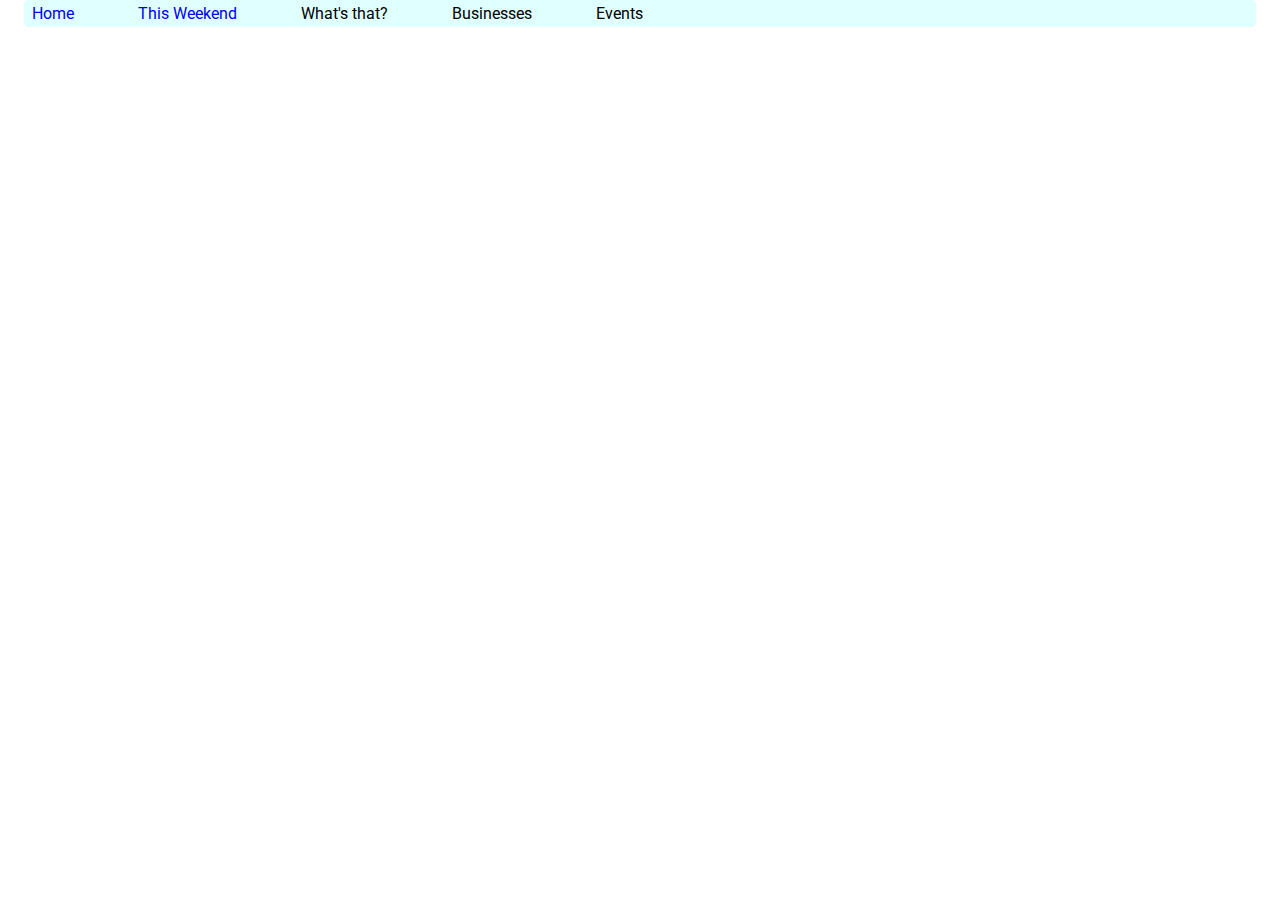
<file: index.html>
<!DOCTYPE html>
<html lang="en">
<head>
    <meta charset="UTF-8">
    <meta name="viewport" content="width=device-width, initial-scale=1.0">
    <title>Document</title>
    <link rel="stylesheet" href="styles.css/main.css">
</head>
<body>
    <header>
        <nav class="menu">
            <ul class="menu-list">
                <li class="menu-item"><a href="index.html">Home</a></li>
                <li class="menu-item"><a href="thisweekend.html">This Weekend</a></li>
                <li class="menu-item">What's that?</li>
                <li class="menu-item">Businesses</li>
                <li class="menu-item">Events</li>
            </ul>
        </nav>
    </header>

    
    
    <script src="main.js"></script>
</body>
</html>
</file>
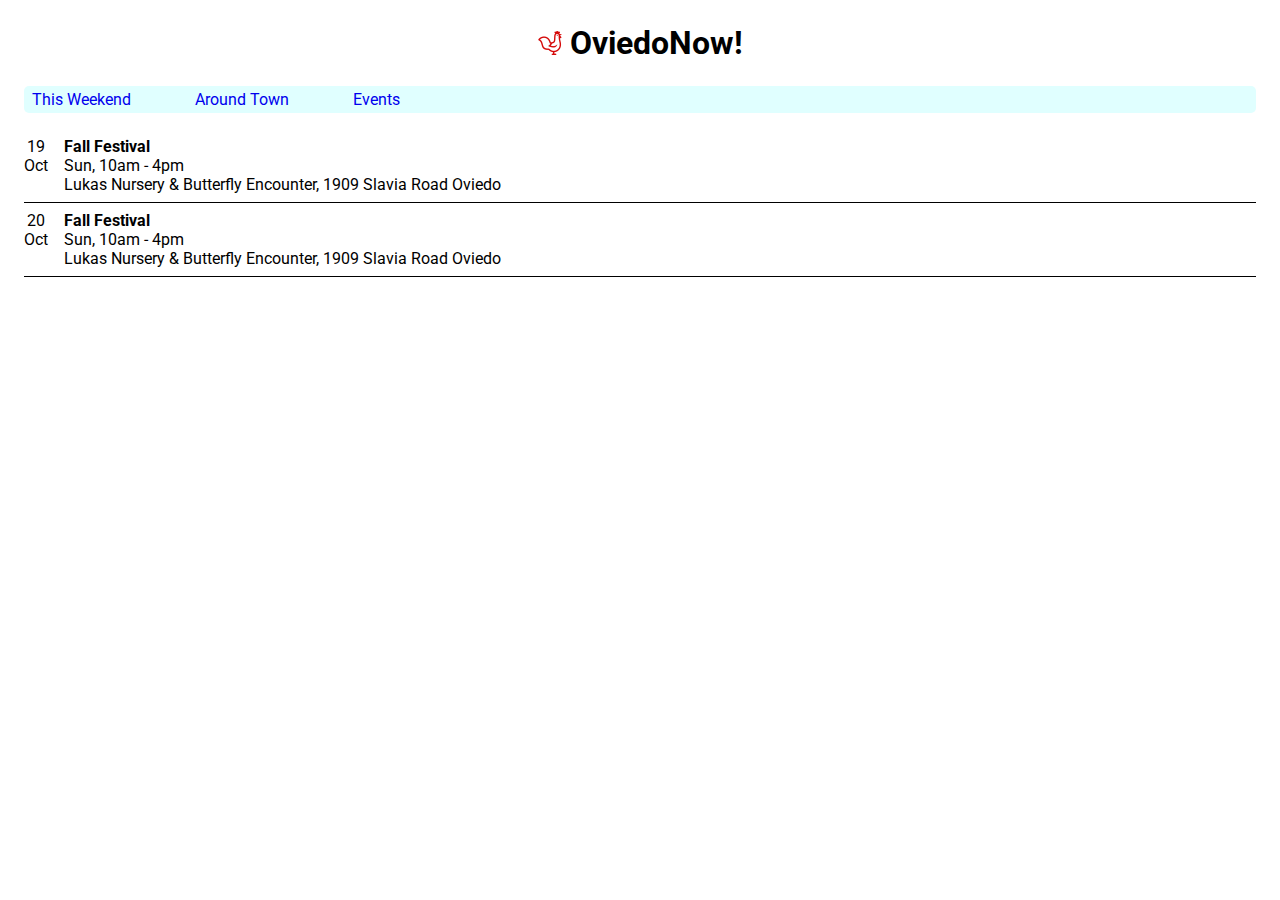
<file: events.html>
<!DOCTYPE html>
<html lang="en">
<head>
    <meta charset="UTF-8">
    <meta name="viewport" content="width=device-width, initial-scale=1.0">
    <title>Document</title>
    <link rel="stylesheet" href="styles.css/main.css">
</head>
<body>
    <header>
        <div class="h1">
            <img src="images/rooster.png" alt="" width="24" height="24">
            <h1>OviedoNow!</h1>
        </div>
        <nav class="menu">
            <ul class="menu-list">
                <li class="menu-item"><a href="thisweekend.html">This Weekend</a></li>
                <li class="menu-item"><a href="goingon.html">Around Town</a></li>
                <li class="menu-item"><a href="events.html">Events</a></li>
            </ul>
        </nav>
    </header>
    <section class="event">
        <div class="event-post">
            <div class="event-date">
                <div class="event-day">19</div>
                <div class="event-month">Oct</div>
            </div>
            <div class="event-heading">
                <div class="event-title">Fall Festival</div>
                <div class="event-day-time">Sun, 10am - 4pm</div>
                <p>Lukas Nursery &amp; Butterfly Encounter, 1909 Slavia Road Oviedo</p> 
            </div>
        </div> 
        <div class="event-post">
            <div class="event-date">
                <div class="event-day">20</div>
                <div class="event-month">Oct</div>
            </div>
            <div class="event-heading">
                <div class="event-title">Fall Festival</div>
                <div class="event-day-time">Sun, 10am - 4pm</div>
                <p>Lukas Nursery &amp; Butterfly Encounter, 1909 Slavia Road Oviedo</p> 
            </div>
        </div> 
        
    </section>
   
    <script src="main.js"></script>
</body>
</html>
</file>
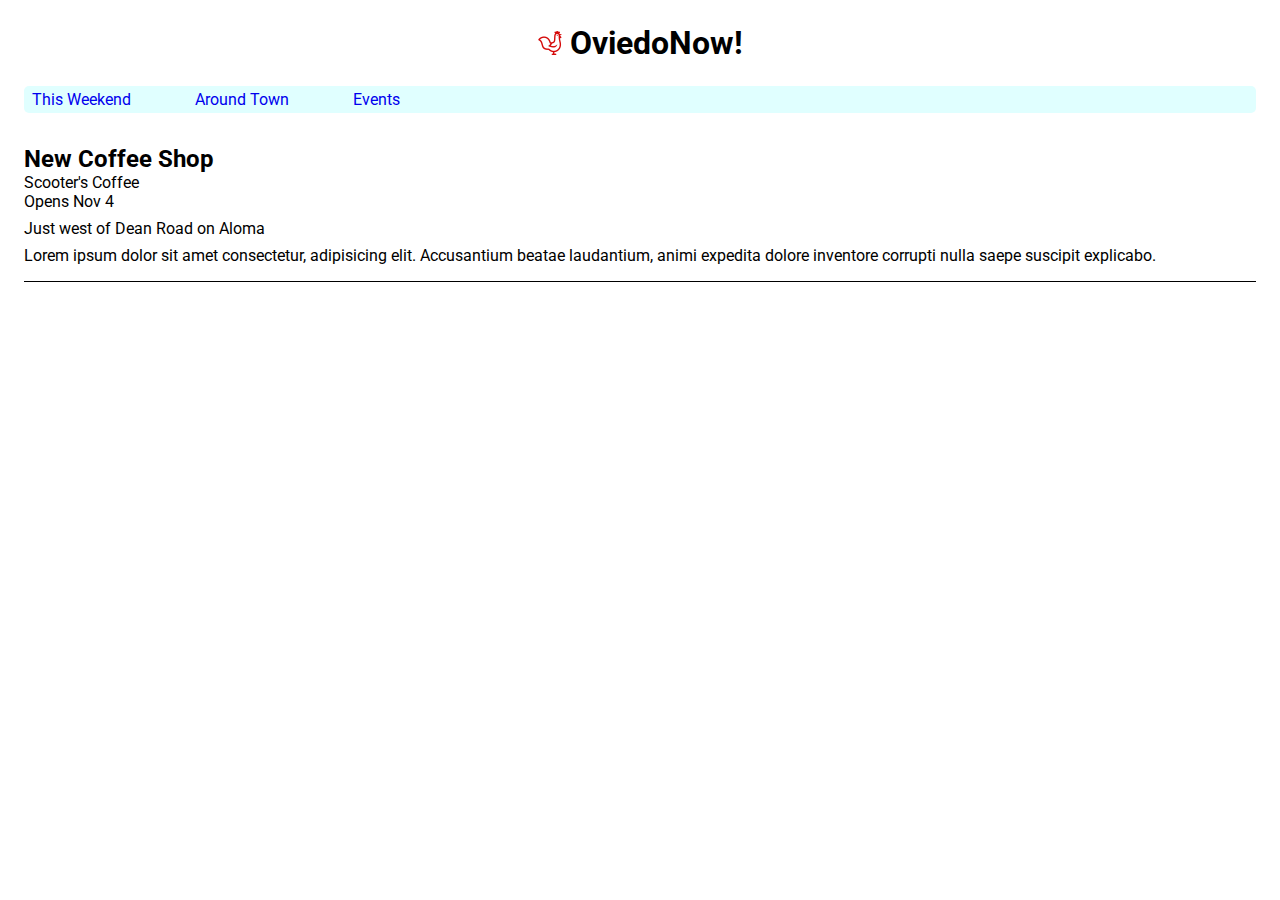
<file: goingon.html>
<!DOCTYPE html>
<html lang="en">
<head>
    <meta charset="UTF-8">
    <meta name="viewport" content="width=device-width, initial-scale=1.0">
    <title>Document</title>
    <link rel="stylesheet" href="styles.css/main.css">
</head>
<body>
    <header>
        <div class="h1">
            <img src="images/rooster.png" alt="" width="24" height="24">
            <h1>OviedoNow!</h1>
        </div>
        <nav class="menu">
            <ul class="menu-list">
                <li class="menu-item"><a href="thisweekend.html">This Weekend</a></li>
                <li class="menu-item"><a href="goingon.html">Around Town</a></li>
                <li class="menu-item"><a href="events.html">Events</a></li>
            </ul>
        </nav>
    </header>      
    <section class="around-town">
        <div class="around-town-post">
            <h2 class="around-town-title">New Coffee Shop</h2>
            <p>Scooter's Coffee</p>
            <p>Opens Nov 4</p>
            <p class="around-town-location">Just west of Dean Road on Aloma</p>
            <p class="around-town-description">Lorem ipsum dolor sit amet consectetur, adipisicing elit. Accusantium beatae laudantium, animi expedita dolore inventore corrupti nulla saepe suscipit explicabo.</p>
        </div>
    </section>
    <script src="main.js"></script>
</body>
</html>
</file>
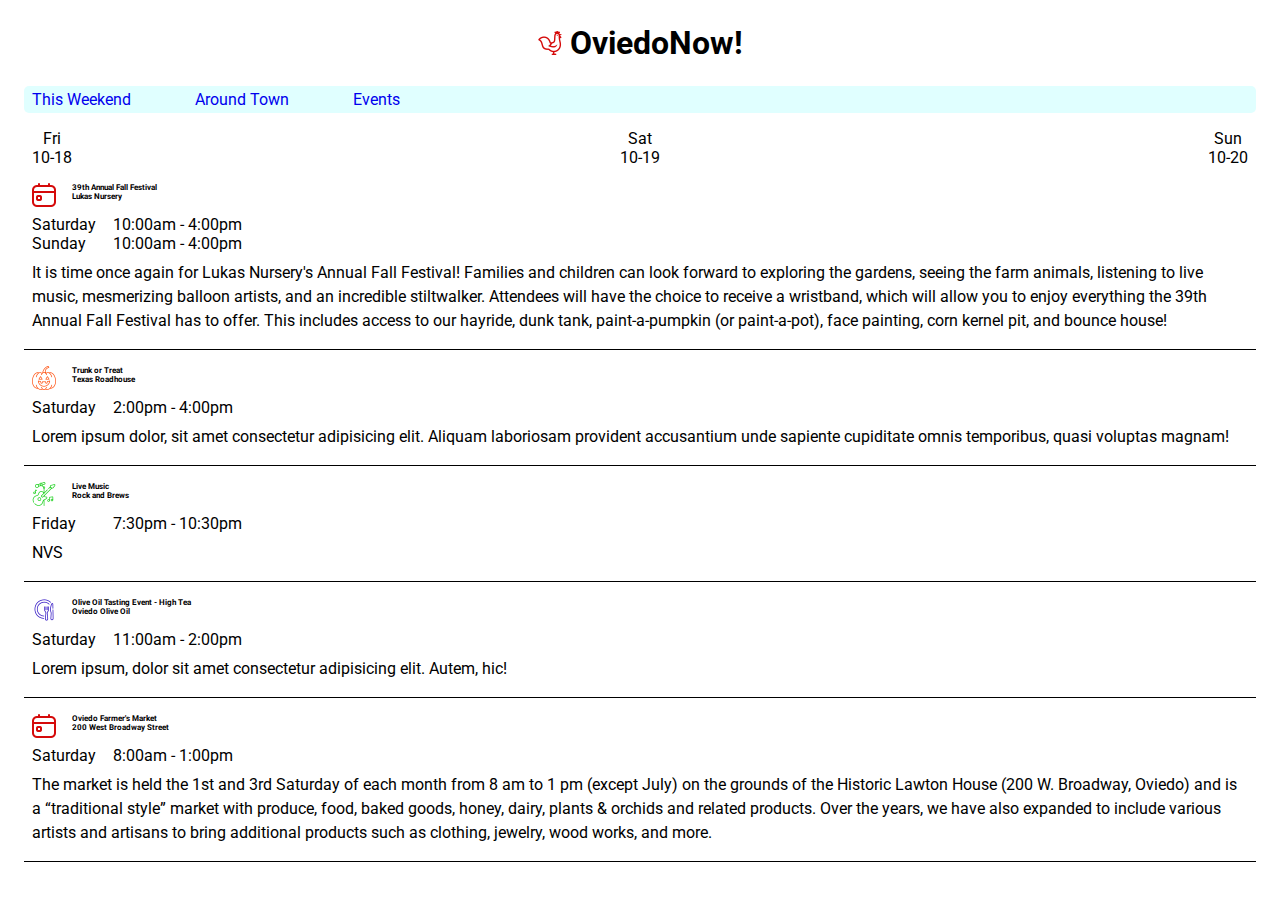
<file: thisweekend.html>
<!DOCTYPE html>
<html lang="en">
<head>
    <meta charset="UTF-8">
    <meta name="viewport" content="width=device-width, initial-scale=1.0">
    <title>Document</title>
    <link rel="stylesheet" href="styles.css/main.css">
</head>
<body>
    <header>
        <div class="h1">
            <img src="images/rooster.png" alt="" width="24" height="24">
            <h1>OviedoNow!</h1>
        </div>
        <nav class="menu">
            <ul class="menu-list">
                <li class="menu-item"><a href="thisweekend.html">This Weekend</a></li>
                <li class="menu-item"><a href="goingon.html">Around Town</a></li>
                <li class="menu-item"><a href="events.html">Events</a></li>
            </ul>
        </nav>
    </header>    
    <section class="post-container">
        <ul class="post-header-ul">
            <div class="post-header-div">
                <div class="post-header-li">
                    <li class="post-header-date">Fri</li>
                    <li class="post-header-date">10-18</li>
                </div>
                <div class="post-header-li">
                    <li class="post-header-date">Sat</li>
                    <li class="post-header-date">10-19</li>
                </div>
                <div class="post-header-li">
                    <li class="post-header-date">Sun</li>
                    <li class="post-header-date">10-20</li>
                </div>
                
            </div>
        </ul>
        <div class="post">
            <ul class="post-ul">
                <li class="post-item"><img src="images/event.png" alt=""></li>
                <li class="post-item">
                    <div class="post-item-title">
                    <h2>39th Annual Fall Festival</h2>
                    <h3>Lukas Nursery</h3>
                    </div>
                </li>
            </ul>
            <div class="post-details">
                <div class="post-date">
                    <div class="day">Saturday</div>
                    <div class="time">10:00am - 4:00pm</div>
                </div>
                <div class="post-date">
                    <div class="day">Sunday</div>
                    <div class="time">10:00am - 4:00pm</div>
                </div>
                <p>It is time once again for Lukas Nursery's Annual Fall Festival! Families and children can look forward to exploring the gardens, seeing the farm animals, listening to live music, mesmerizing balloon artists, and an incredible stiltwalker. Attendees will have the choice to receive a wristband, which will allow you to enjoy everything the 39th Annual Fall Festival has to offer. This includes access to our hayride, dunk tank, paint-a-pumpkin (or paint-a-pot), face painting, corn kernel pit, and bounce house!
                </p>
            </div>
        </div>
        <div class="post">
            <ul class="post-ul">
                <li class="post-item"><img src="images/halloween.png" alt=""></li>
                <li class="post-item">
                    <div class="post-item-title">
                    <h2>Trunk or Treat</h2>
                    <h3>Texas Roadhouse</h3>
                    </div>
                </li>
            </ul>
            <div class="post-details">
                <div class="post-date">
                    <div class="day">Saturday</div>
                    <div class="time">2:00pm - 4:00pm</div>
                </div>
                <p>Lorem ipsum dolor, sit amet consectetur adipisicing elit. Aliquam laboriosam provident accusantium unde sapiente cupiditate omnis temporibus, quasi voluptas magnam!
                </p>
            </div>
        </div>
        <!-- <div class="ad">
            <div class="post">
                <img src="images/wdoo.jpg" alt="" width="300" height="300">
            </div>
        </div> -->
        <div class="post">
            <ul class="post-ul">
                <li class="post-item"><img src="images/live-music.png" alt=""></li>
                <li class="post-item">
                    <div class="post-item-title">
                    <h2>Live Music</h2>
                    <h3>Rock and Brews</h3>
                    </div>
                </li>
            </ul>
            <div class="post-details">
                <div class="post-date">
                    <div class="day">Friday</div>
                    <div class="time">7:30pm - 10:30pm</div>
                </div>
                <p>NVS
                </p>
            </div>
        </div>
        <div class="post">
            <ul class="post-ul">
                <li class="post-item"><img src="images/cutlery.png" alt=""></li>
                <li class="post-item">
                    <div class="post-item-title">
                    <h2>Olive Oil Tasting Event - High Tea</h2>
                    <h3>Oviedo Olive Oil</h3>
                    </div>
                </li>
            </ul>
            <div class="post-details">
                <div class="post-date">
                    <div class="day">Saturday</div>
                    <div class="time">11:00am - 2:00pm</div>
                </div>
                <p>Lorem ipsum, dolor sit amet consectetur adipisicing elit. Autem, hic!
                </p>
            </div>
        </div>
        <div class="post">
            <ul class="post-ul">
                <li class="post-item"><img src="images/event.png" alt=""></li>
                <li class="post-item">
                    <div class="post-item-title">
                    <h2>Oviedo Farmer's Market</h2>
                    <h3>200 West Broadway Street</h3>
                    </div>
                </li>
            </ul>
            <div class="post-details">
                <div class="post-date">
                    <div class="day">Saturday</div>
                    <div class="time">8:00am - 1:00pm</div>
                </div>
                <p>The market is held the 1st and 3rd Saturday of each month from 8 am to 1 pm (except July) on the grounds of the Historic Lawton House (200 W. Broadway, Oviedo) and is a “traditional style” market with produce, food, baked goods, honey, dairy, plants &amp; orchids and related products. Over the years, we have also expanded to include various artists and artisans to bring additional products such as clothing, jewelry, wood works, and more. 
                </p>
            </div>
        </div>
        
       
        
    </section>
    <script src="main.js"></script>
</body>
</html>
</file>
<file: styles.css/main.css>
@import url('https://fonts.googleapis.com/css2?family=Roboto:ital,wght@0,100;0,300;0,400;0,500;0,700;0,900;1,100;1,300;1,400;1,500;1,700;1,900&display=swap');

@import url('https://fonts.googleapis.com/css2?family=Montserrat:ital,wght@0,100..900;1,100..900&family=Roboto:ital,wght@0,100;0,300;0,400;0,500;0,700;0,900;1,100;1,300;1,400;1,500;1,700;1,900&display=swap');

.roboto-thin {
    font-family: "Roboto", sans-serif;
    font-weight: 100;
    font-style: normal;
  }
  
  .roboto-light {
    font-family: "Roboto", sans-serif;
    font-weight: 300;
    font-style: normal;
  }
  
  .roboto-regular {
    font-family: "Roboto", sans-serif;
    font-weight: 400;
    font-style: normal;
  }
  
  .roboto-medium {
    font-family: "Roboto", sans-serif;
    font-weight: 500;
    font-style: normal;
  }
  
  .roboto-bold {
    font-family: "Roboto", sans-serif;
    font-weight: 700;
    font-style: normal;
  }
  
  .roboto-black {
    font-family: "Roboto", sans-serif;
    font-weight: 900;
    font-style: normal;
  }
  
  .roboto-thin-italic {
    font-family: "Roboto", sans-serif;
    font-weight: 100;
    font-style: italic;
  }
  
  .roboto-light-italic {
    font-family: "Roboto", sans-serif;
    font-weight: 300;
    font-style: italic;
  }
  
  .roboto-regular-italic {
    font-family: "Roboto", sans-serif;
    font-weight: 400;
    font-style: italic;
  }
  
  .roboto-medium-italic {
    font-family: "Roboto", sans-serif;
    font-weight: 500;
    font-style: italic;
  }
  
  .roboto-bold-italic {
    font-family: "Roboto", sans-serif;
    font-weight: 700;
    font-style: italic;
  }
  
  .roboto-black-italic {
    font-family: "Roboto", sans-serif;
    font-weight: 900;
    font-style: italic;
  }

  .montserrat-regular {
    font-family: "Montserrat", sans-serif;
    font-optical-sizing: auto;
    font-weight: 400;
    font-style: normal;
  }
  

* {
    margin: 0;
    padding: 0;
    box-sizing: border-box;
    text-decoration: none;
}

:root {
    font-family: "Roboto", sans-serif;
    font-weight: 400;
    font-style: normal;
}

body {
    padding: 0 1.5rem;
}

.h1 {
    padding: 1.5rem 0 1.5rem 0;
    display: flex;
    justify-content: center;
    align-items: center;
    gap: .5rem;
}

.menu {
    overflow-x: auto; /* Enables horizontal scrolling */
    scrollbar-width: none;
    background-color: lightcyan;
    border-radius: 5px;
}

.menu-list {
    display: flex;
    gap: 3rem;
    /* padding: 10px 0; */
    /* margin: 0; */
    list-style: none;
}

.menu-item {
    padding: .25rem .5rem;
    text-align: center;
    white-space: nowrap; /* Prevents items from wrapping */
    cursor: pointer;
}

.menu-item:hover {
    background-color: #555; /* Change background on hover */
}

.post-container {
    display: flex;
    flex-direction: column;
    margin-top: 1rem;
}

.post {
    padding: 1rem .5rem;
    border-bottom: 1px solid black;
}

.post-details {
    margin-top: .5rem;
}

.day {
    width: 9ch;
}

li {
    list-style-type: none;
}

.post-header-ul {
    display: flex;
    flex-direction: column;
    padding: 0 .5rem;
}

.post-header-li {
    text-align: center;
}

.post-header-div {
    display: flex;
    justify-content: space-between;
}

.post p {
    line-height: 1.5;
    margin-top: .5rem;
}

.post-container ul {
    display: flex;
}

.post-ul {
    display: flex;
}

.post-ul img {
    display: block;
}

.post-item:first-child {
    margin-right: 1rem;
}

.post-item h2, .post-item h3 {
    font-size: .5rem;
}

.post-header-li {
    text-align: center;
}

.post-date {
    display: flex;
}

.event {
    padding: 1rem 0;
}

.event-post {
    display: flex;
    gap: 1rem;
    border-bottom: 1px solid black;
    padding: .5rem 0;
}

.event-date {
    display: flex;
    flex-direction: column;
    align-items: center;
}

.event-title {
    font-weight: bold;
}

.around-town {
    padding: 1rem 0;
}

.around-town-post {
    padding: 1rem 0;
    border-bottom: 1px solid black;
}

.around-town-location {
    padding-top: .5rem;
}

.around-town-description {
    padding-top: .5rem;
}
</file>
